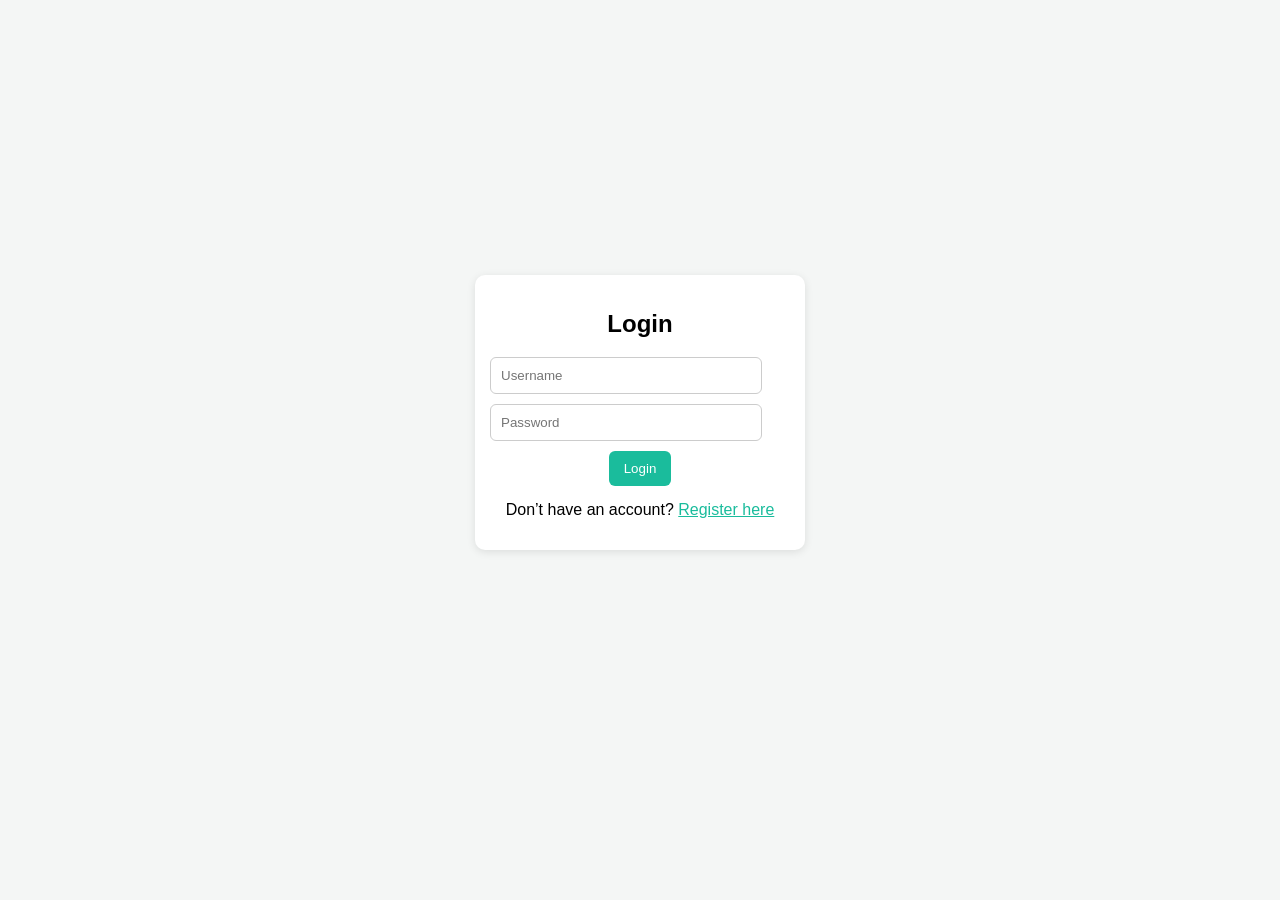
<file: wwwroot/ui/Login.html>
﻿<!DOCTYPE html>
<html>
<head>
    <title>Login</title>
    <link rel="stylesheet" href="styles.css">
</head>
<body>

    <div class="container">
        <div class="card">
            <h2>Login</h2>

            <input id="username" placeholder="Username">
            <input id="password" type="password" placeholder="Password">

            <button onclick="login()">Login</button>

            <!-- New user section -->
            <p style="margin-top:15px;">
                Don’t have an account?
                <a href="register.html" style="color:#1abc9c;">Register here</a>
            </p>
        </div>
    </div>

    <script>
        const API = window.location.origin + "/api";

        async function login() {
            const username = document.getElementById("username").value;
            const password = document.getElementById("password").value;

            if (!username || !password) {
                alert("Please enter username and password");
                return;
            }

            const res = await fetch(`${API}/users/login`, {
                method: "POST",
                headers: { "Content-Type": "application/json" },
                body: JSON.stringify({ username, password })
            });

            if (res.ok) {
                const user = await res.json();
                localStorage.setItem("user", JSON.stringify(user));

              
                window.location.href = "home.html";
            } else {
                
                const goRegister = confirm("User not found. Do you want to register?");

                if (goRegister) {
                    window.location.href = "register.html";
                }
            }
        }
    </script>

</body>
</html>
</file>
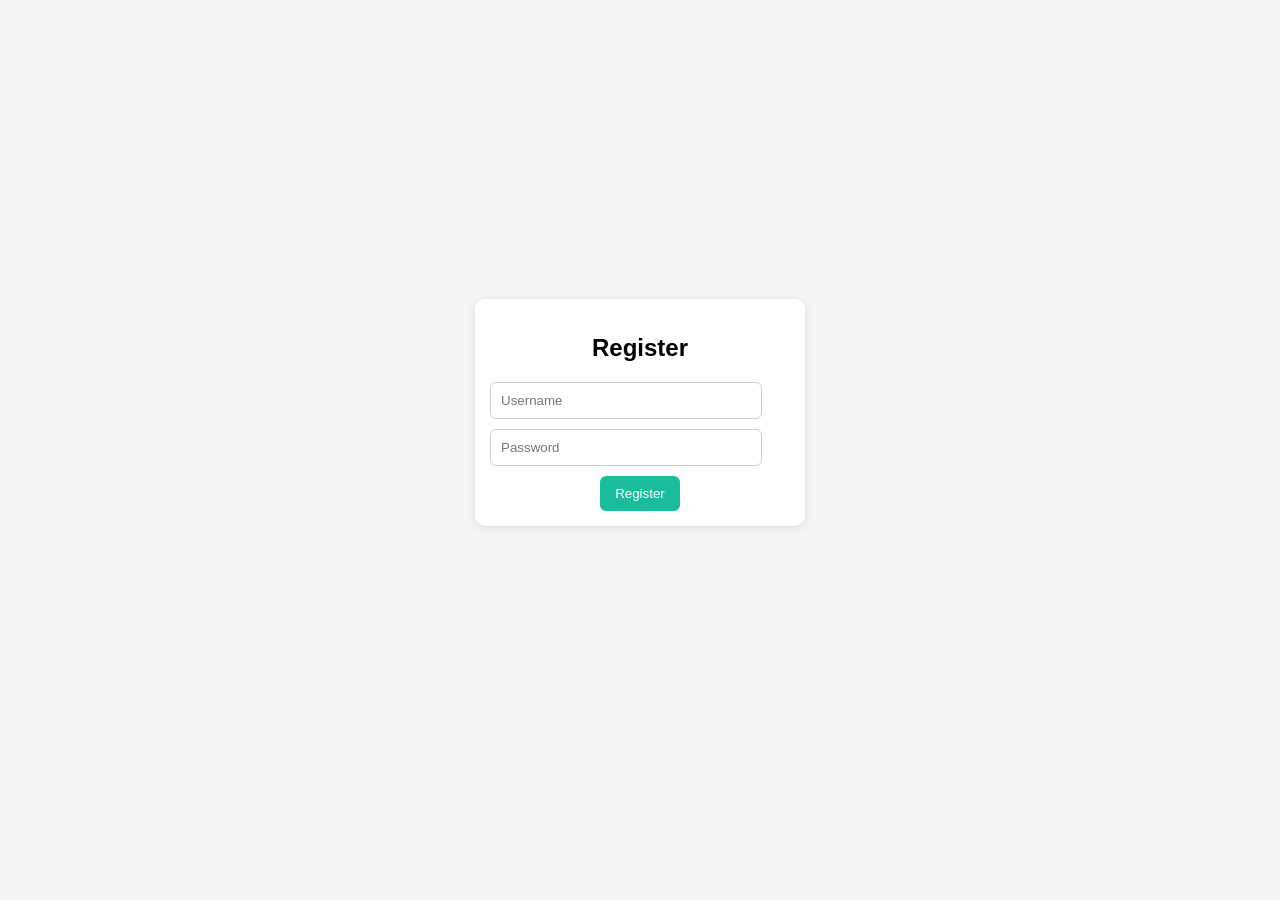
<file: wwwroot/ui/Register.html>
﻿<!DOCTYPE html>
<html>
<head>
    <title>Register</title>
    <link rel="stylesheet" href="styles.css">
</head>
<body>

    <div class="container">
        <div class="card">
            <h2>Register</h2>
            <input id="username" placeholder="Username">
            <input id="password" placeholder="Password">
            <button onclick="register()">Register</button>
        </div>
    </div>

    <script>
const API = window.location.origin + "/api";

        async function register() {
            const username = document.getElementById("username").value;
            const password = document.getElementById("password").value;

            const res = await fetch(`${API}/users/register`, {
                method: "POST",
                headers: { "Content-Type": "application/json" },
                body: JSON.stringify({ username, password })
            });

            if (res.ok) {
                alert("Registered successfully! Please login.");
                window.location.href = "home.html";
            } else {
                alert("Registration failed!");
            }
        }
    </script>

</body>
</html>
</file>
<file: wwwroot/ui/styles.css>
﻿body {
    font-family: 'Segoe UI', sans-serif;
    background: #f5f5f5;
    margin: 0;
}

/* Navbar */
nav {
    background: #0a3d2f;
    padding: 15px;
    display: flex;
    gap: 20px;
}

    nav a {
        color: white;
        text-decoration: none;
        font-weight: bold;
    }

body {
    margin: 0;
    height: 100vh;
    display: flex;
    justify-content: center; 
    align-items: center; 
    background: #f4f6f5;
}


.container {
    display: flex;
    justify-content: center;
    align-items: center;
    width: 100%;
}

.card {
    text-align: center;
    width: 300px;
    padding: 25px;
    border-radius: 12px;
}

/* Container */
.container {
    padding: 20px;
}

/* Card */
.card {
    background: white;
    padding: 15px;
    margin-bottom: 15px;
    border-radius: 10px;
    box-shadow: 0 2px 8px rgba(0,0,0,0.1);
}

/* Inputs */
input {
    display: block;
    margin: 10px 0;
    padding: 10px;
    width: 250px;
    border-radius: 6px;
    border: 1px solid #ccc;
}

/* Buttons */
button {
    background: #1abc9c;
    color: white;
    border: none;
    padding: 10px 15px;
    border-radius: 6px;
    cursor: pointer;
}

    button:hover {
        background: #16a085;
    }

/* Completed */
.completed {
    border-left: 5px solid green;
}
/* Bottom Navigation */
.bottom-nav {
    position: fixed;
    bottom: 0;
    width: 100%;
    background: #0a3d2f;
    display: flex;
    justify-content: space-around;
    padding: 10px 0;
}

    .bottom-nav a {
        color: white;
        text-decoration: none;
        font-size: 20px;
    }


.container {
    padding: 20px;
    padding-bottom: 80px;
}
</file>
